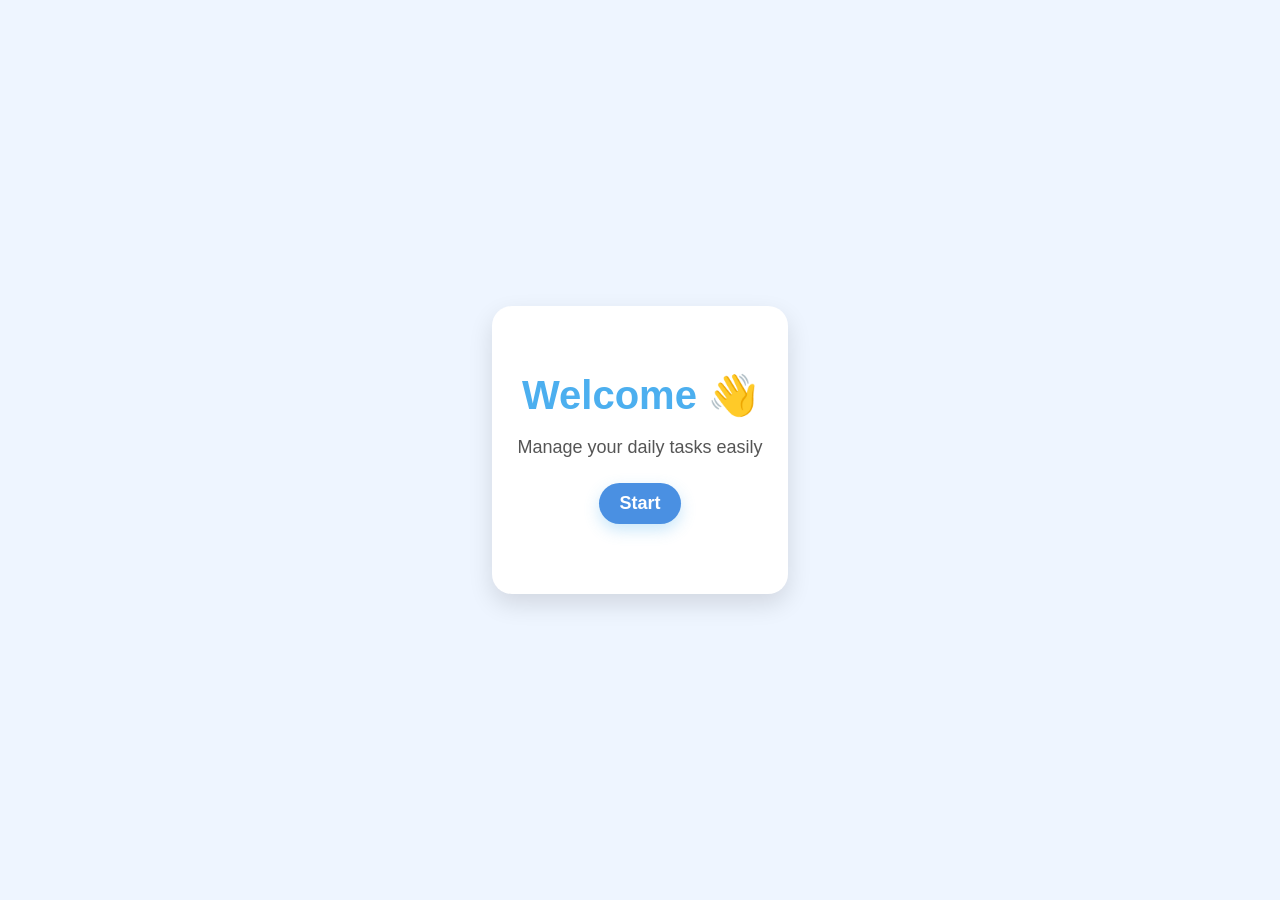
<file: index.html>
<!DOCTYPE html>
<html>
<head>
    <title>Welcome</title>
    <link rel="stylesheet" href="style.css">
</head>
<body class="welcome">

<div class="welcome-box">
    <h1>Welcome 👋</h1>
    <p>Manage your daily tasks easily</p>
    <button class="start-btn" onclick="goApp()">Start</button> <!go for next page-->
    
</div>

<script>
    //function for go button
function goApp(){
    window.location.href = "app.html";
}

/*const goApp = () => {
    window.location.href = "app.html";
}*/
</script>

</body>
</html>
</file>
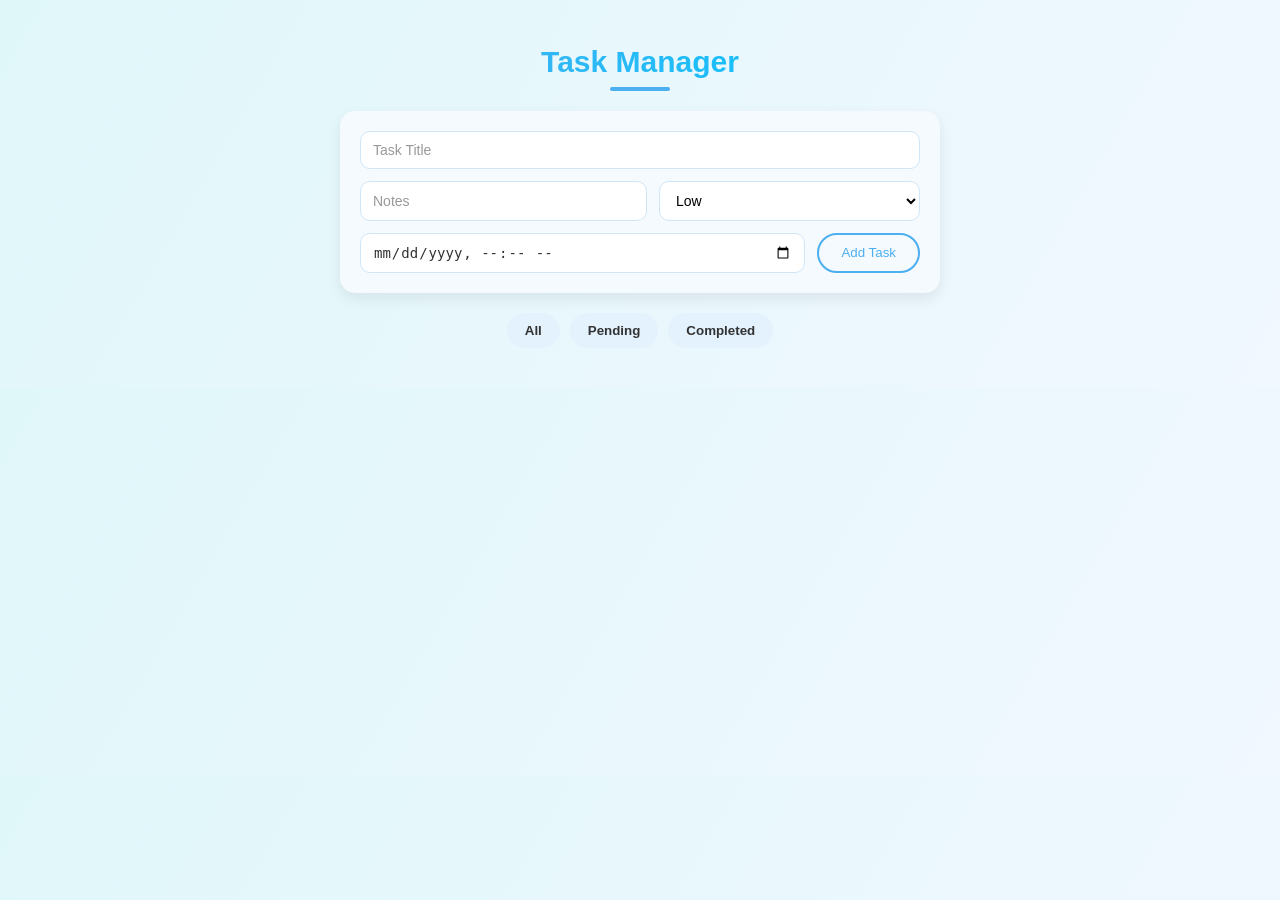
<file: app.html>
<!DOCTYPE html>
<html>
<head>
    <title>Todo App</title>
    <link rel="stylesheet" href="style.css">
</head>
<body>

<div class="container">

    <h2>Task Manager</h2>

    <div class="input-box">
        <input type="text" id="title" placeholder="Task Title">
        <input type="text" id="note" placeholder="Notes">
        
        <select id="priority">
            <option value="Low">Low</option>
            <option value="Medium">Medium</option>
            <option value="High">High</option>
        </select>

        <input type="datetime-local" id="time">

        <button class="add-btn" onclick="addTask()">Add Task</button>
    </div>

    <div class="filters">
        <button onclick="showAll()">All</button>
        <button onclick="showPending()">Pending</button>
        <button onclick="showCompleted()">Completed</button>
    </div>

    <div id="taskList" class="task-list"></div>

</div>

<script src="script.js"></script>
</body>
</html>
</file>
<file: style.css>
/* Welcome Page */
.welcome {
    display: flex;
    justify-content: center;
    align-items: center;
    height: 100vh;
    background: #eef5ff;
}

.welcome-box {
    text-align: center;
    background: white;
    padding: 30px;
    border-radius: 10px;
}

.welcome-box button {
    padding: 10px 20px;
    background: #4a90e2;
    color: white;
    border: none;
    margin-top: 10px;
}

/* Main App */
body {
    font-family: Arial;
    background: #eef5ff;
    margin: 0;
}

.container {
    max-width: 600px;
    margin: auto;
    padding: 20px;
}

.input-box {
    display: flex;
    flex-direction: column;
    gap: 10px;
}

input, select, button {
    padding: 8px;
    border-radius: 5px;
}

button {
    background: #4a90e2;
    color: white;
    border: none;
}

.filters {
    margin-top: 10px;
    display: flex;
    justify-content: space-between;
}

.task {
    background: white;
    padding: 10px;
    margin-top: 10px;
    border-left: 5px solid blue;
}

.low { border-color: green; }
.medium { border-color: orange; }
.high { border-color: red; }

.completed {
    text-decoration: line-through;
    opacity: 0.6;
}

.high {
    border-left: 5px solid red;
    background: #ffe5e5;
}

.medium {
    border-left: 5px solid orange;
    background: #fff5cc;
}

.low {
    border-left: 5px solid green;
    background: #e6ffe6;
}
h2 {
    text-align: center;
    font-size: 28px;
    color: #2c3e50;
    margin-bottom: 20px;
    position: relative;
}

/* underline style */
h2::after {
    content: "";
    width: 60px;
    height: 4px;
    background: #4cafef;
    display: block;
    margin: 8px auto 0;
    border-radius: 5px;
}
h2 {
    text-align: center;
    font-size: 28px;
    color: #333;
    animation: fadeIn 1s ease-in;
    
    
}
h2 {
    font-family: 'Poppins', sans-serif;
    font-size: 30px;
    font-weight: bold;
    background: linear-gradient(90deg, #4cafef, #00c6ff);
    -webkit-background-clip: text;
    -webkit-text-fill-color: transparent;
}

@keyframes fadeIn {
    from { opacity: 0; transform: translateY(-10px); }
    to { opacity: 1; transform: translateY(0); }
}

/* style for button*/
.start-btn {
    display: block;
    margin: 30px auto;
    padding: 12px 30px;
    font-size: 18px;
    font-weight: bold;
    color: white;
    background: linear-gradient(90deg, #4cafef, #00c6ff);
    border: none;
    border-radius: 30px;
    cursor: pointer;
    transition: 0.3s;
}
/*Animation fo buttion*/
.start-btn:hover {
    transform: scale(1.08);
    box-shadow: 0 8px 20px rgba(0, 0, 0, 0.2);
}


@keyframes glow {
    from {
        box-shadow: 0 0 10px #4cafef;
    }
    to {
        box-shadow: 0 0 20px #00c6ff;
    }
}

/* Filter container */
.filters {
    display: flex;
    justify-content: center;
    gap: 10px;
    margin: 20px 0;
    flex-wrap: wrap;
}

/*  Filter buttons */
.filters button {
    padding: 10px 18px;
    border: none;
    border-radius: 20px;
    background: #e3f2fd;
    color: #333;
    font-weight: 600;
    cursor: pointer;
    transition: all 0.3s ease;
}

/* Hover effect */
.filters button:hover {
    background: #4cafef;
    color: white;
    transform: scale(1.05);
}

/* Active button (optional) */
.filters button.active {
    background: #4cafef;
    color: white;
    box-shadow: 0 4px 10px rgba(0,0,0,0.15);
}

/* Add button style*/
.add-btn {
    background: transparent;
    color: #4cafef;
    border: 2px solid #4cafef;
    padding: 10px 22px;
    border-radius: 25px;
    cursor: pointer;
    transition: 0.3s;
}

.add-btn:hover {
    background: #4cafef;
    color: white;
}

/* input lable*/

.input-box {
    background: #f5faff;
    padding: 20px;
    border-radius: 15px;
    box-shadow: 0 6px 15px rgba(0, 0, 0, 0.08);
    display: flex;
    flex-direction: column;
    gap: 12px;
    margin-bottom: 20px;
}

/* Inputs + Select */
.input-box input,
.input-box select {
    padding: 10px 12px;
    border-radius: 10px;
    border: 1px solid #d0e6f7;
    outline: none;
    font-size: 14px;
    background: #ffffff;
    transition: 0.3s;
}

/*  Focus effect */
.input-box input:focus,
.input-box select:focus {
    border-color: #4cafef;
    box-shadow: 0 0 6px rgba(76, 175, 239, 0.3);
}

/*  DateTime input special */
input[type="datetime-local"] {
    color: #333;
}

/*  Placeholder color */
.input-box input::placeholder {
    color: #999;
}

/* Responsive (Mobile) */
@media (max-width: 600px) {
    .input-box {
        padding: 15px;
    }

    .input-box input,
    .input-box select {
        font-size: 13px;
    }
}
@media (min-width: 768px) {
    .input-box {
        flex-direction: row;
        flex-wrap: wrap;
    }

    .input-box input,
    .input-box select {
        flex: 1 1 45%;
    }
}


/* Background page look */
body {
    margin: 0;
    font-family: 'Poppins', sans-serif;
    background: linear-gradient(120deg, #e0f7fa, #f1f8ff);
}

/*  Welcome Box */
.welcome-box {
    text-align: center;
    max-width: 500px;
    margin: 120px auto;
    padding: 40px 25px;
    background: #ffffff;
    border-radius: 20px;
    box-shadow: 0 10px 25px rgba(0,0,0,0.12);
    animation: fadeIn 1s ease-in-out;
}

/*  Heading */
.welcome-box h1 {
    font-size: 40px;
    color: #4cafef;
    font-weight: 700;
    margin-bottom: 10px;
    font-family: 'Poppins', sans-serif;
}

/* Paragraph */
.welcome-box p {
    font-size: 18px;
    color: #555;
    margin-bottom: 25px;
}

/* Start Button */
.start-btn {
    background: linear-gradient(90deg, #4cafef, #00c6ff);
    color: white;
    border: none;
    padding: 14px 35px;
    font-size: 18px;
    border-radius: 30px;
    cursor: pointer;
    transition: 0.3s;
    box-shadow: 0 6px 15px rgba(76,175,239,0.3);
}

/*  Hover effect */
.start-btn:hover {
    transform: translateY(-3px) scale(1.05);
    box-shadow: 0 10px 20px rgba(76,175,239,0.5);
}

/* Animation */
@keyframes fadeIn {
    from {
        opacity: 0;
        transform: translateY(-20px);
    }
    to {
        opacity: 1;
        transform: translateY(0);
    }
}
</file>
